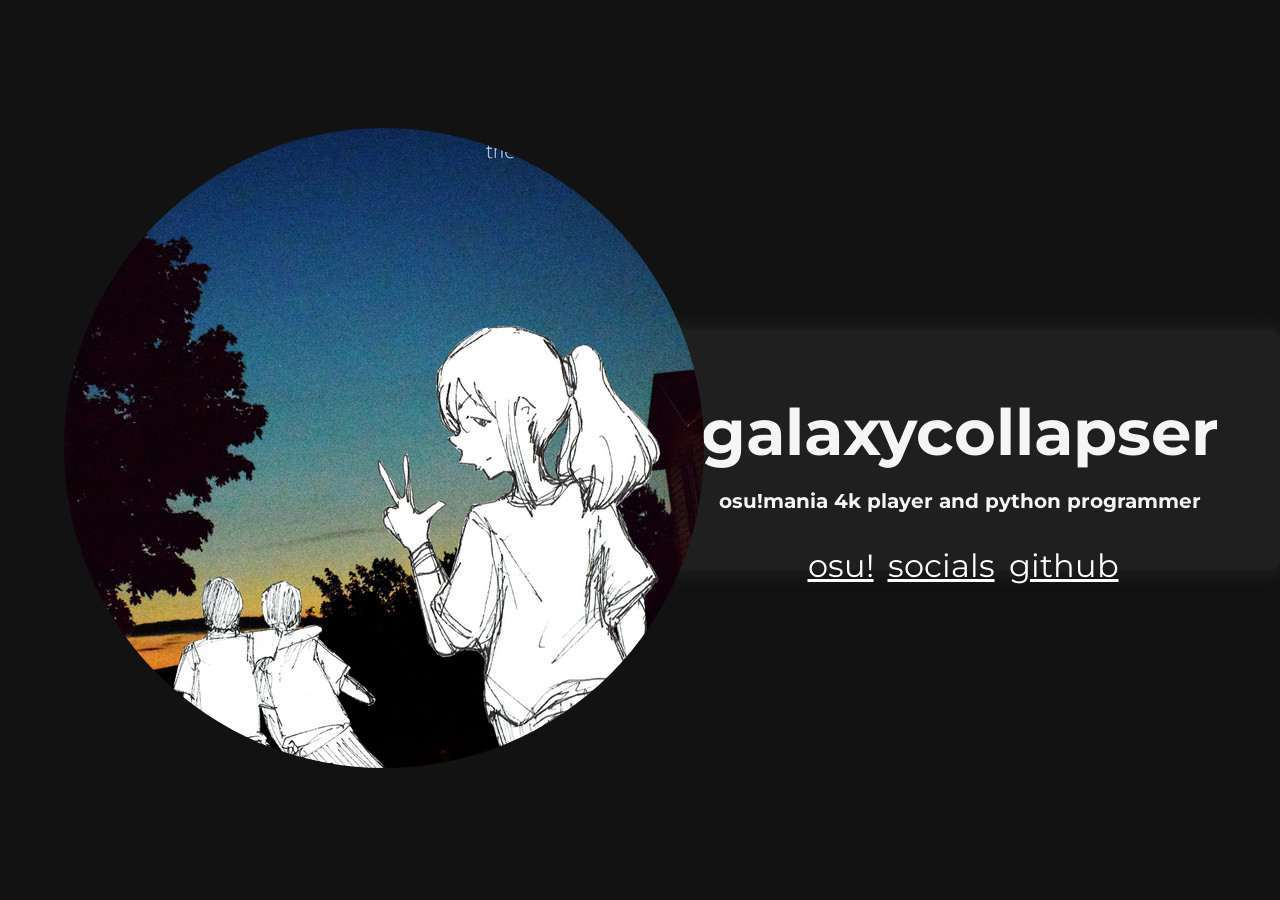
<file: index.html>
<!doctype html>
<html>
    <head>
        <meta name="viewport" content="width=device-width, initial-scale=1">
        <title>galaxycollapser</title>
        <link href="style.css" rel="stylesheet">
    </head>
    <body>
        <div class="container">
            <img src="img/pfp.jpg" alt=""></img>
        </div>
        <div class="rectangle">
            <h1>galaxycollapser</h1><p><h5 class="subtitle">osu!mania 4k player and python programmer</h5></p>
            <a class="redirect" href="osu.html">osu!</a>
            <a class="redirect" href="socials.html">socials</a>
            <a class="redirect" href="https://github.com/galaxycollapser">github</a>
        </div>

    </body>
</html>
</file>
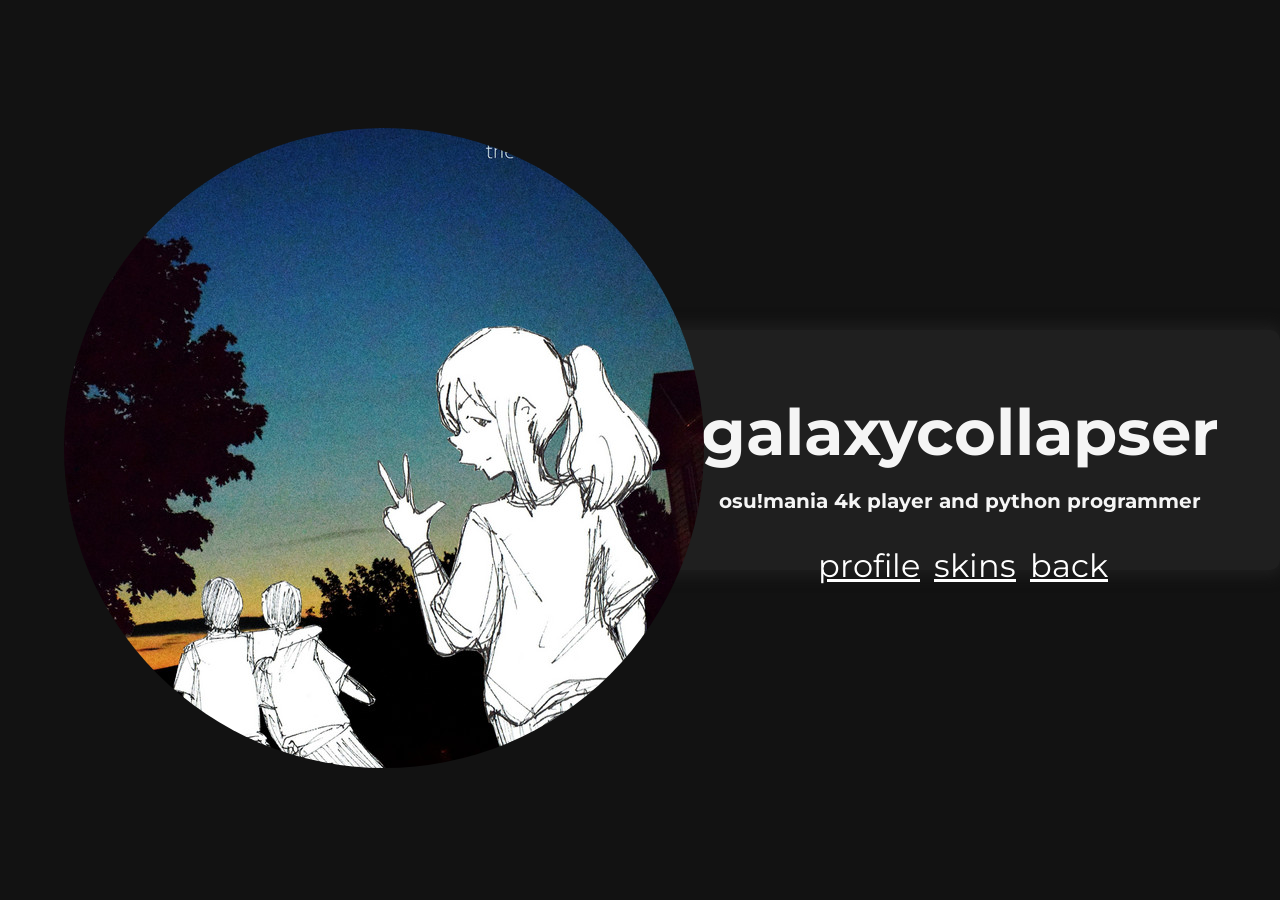
<file: osu.html>
<!doctype html>
<html>
    <head>
        <meta name="viewport" content="width=device-width, initial-scale=1">
        <title>galaxycollapser</title>
        <link href="style.css" rel="stylesheet">
    </head>
    <body>
        <div class="container">
            <img src="img/pfp.jpg" alt="hello"></img>
        </div>
        <div class="rectangle">
            <h1>galaxycollapser</h1><p><h5 class="subtitle">osu!mania 4k player and python programmer</h5></p>
            <a class="redirect" href="https://osu.ppy.sh/users/19450218">profile</a>
            <a class="redirect" href="https://github.com/galaxycollapser/skins/blob/main/SKINS.md">skins</a>
            <a class="redirect" href="index.html">back</a> 
        </div>

    </body>
</html>
</file>
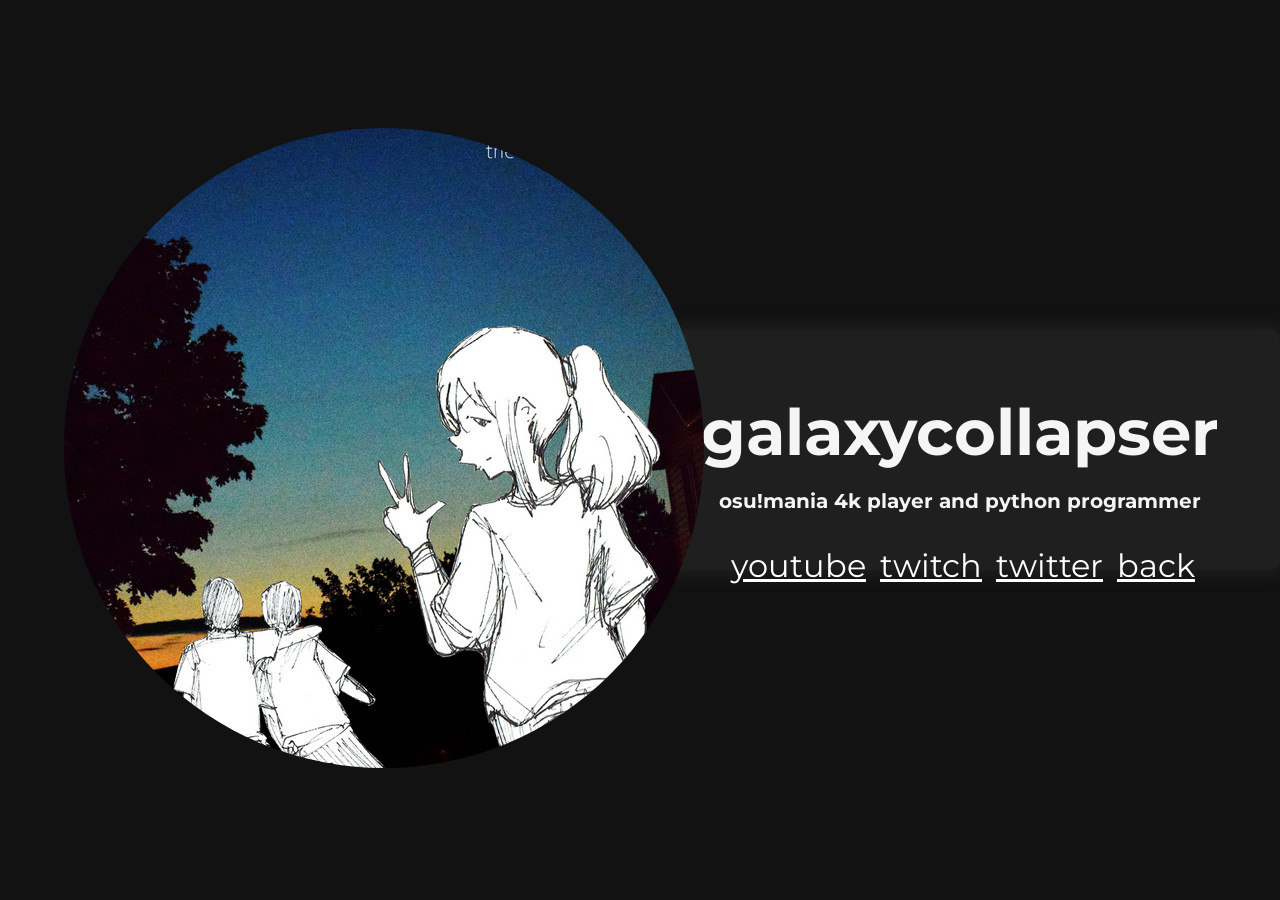
<file: socials.html>
<!doctype html>
<html>
    <head>
        <meta name="viewport" content="width=device-width, initial-scale=1">
        <title>galaxycollapser</title>
        <link href="style.css" rel="stylesheet">
    </head>
    <body>
        <div class="container">
            <img src="img/pfp.jpg" alt="hello"></img>
        </div>
        <div class="rectangle">
            <h1>galaxycollapser</h1><p><h5 class="subtitle">osu!mania 4k player and python programmer</h5></p>
            <a class="redirect" href="https://www.youtube.com/channel/UCVoWsCBS7gIasqWzE1PhXUg">youtube</a>
            <a class="redirect" href="https://www.twitch.tv/galaxycollapser">twitch</a>
            <a class="redirect" href="https://www.x.com/asgorniety">twitter</a>
            <a class="redirect" href="index.html">back</a>    
        </div>

    </body>
</html>
</file>
<file: style.css>
@import url('https://fonts.googleapis.com/css2?family=Montserrat:ital,wght@0,100..900;1,100..900&display=swap');

@keyframes fadeInAnimation {
    0% {
        opacity: 0;
    }
    100% {
        opacity: 1;
    }
}


body {
    background-color: #121212;
    display: grid;
    place-items: center;
    color: whitesmoke;
    margin: 0;
    height: 100vh;
    display: flex;
    justify-content: center;
}

.rectangle {
    width: 800px;
    height: 200px;
    background-color: #1f1f1f;
    border-radius: 10px;
    text-align: center;
    font-family: "Montserrat", sans-serif;
    font-style: bold;
    font-size: 32px;
    padding: 20px;
    z-index: 1;
    position: relative;
    box-shadow: 0px 0px 15px 5px #1f1f1f;
}


.subtitle {
    margin-top: -25px;
    font-size: 20px; 

}

.redirect {
    display:inline-flex;
    margin-top: 0px;
    color: white;
    text-align: left;
    margin-left: 1%;
    animation: fadeInAnimation ease 1s;
    animation-iteration-count: 1;
    animation-fill-mode: forwards;
    animation-timing-function: linear;
}

.container img {
    border-radius: 100%;
    margin-left: 10%;
    z-index: 2;
    position: relative;
    /*box-shadow: 0px 0px 15px 5px #1f1f1f;*/
}
</file>
